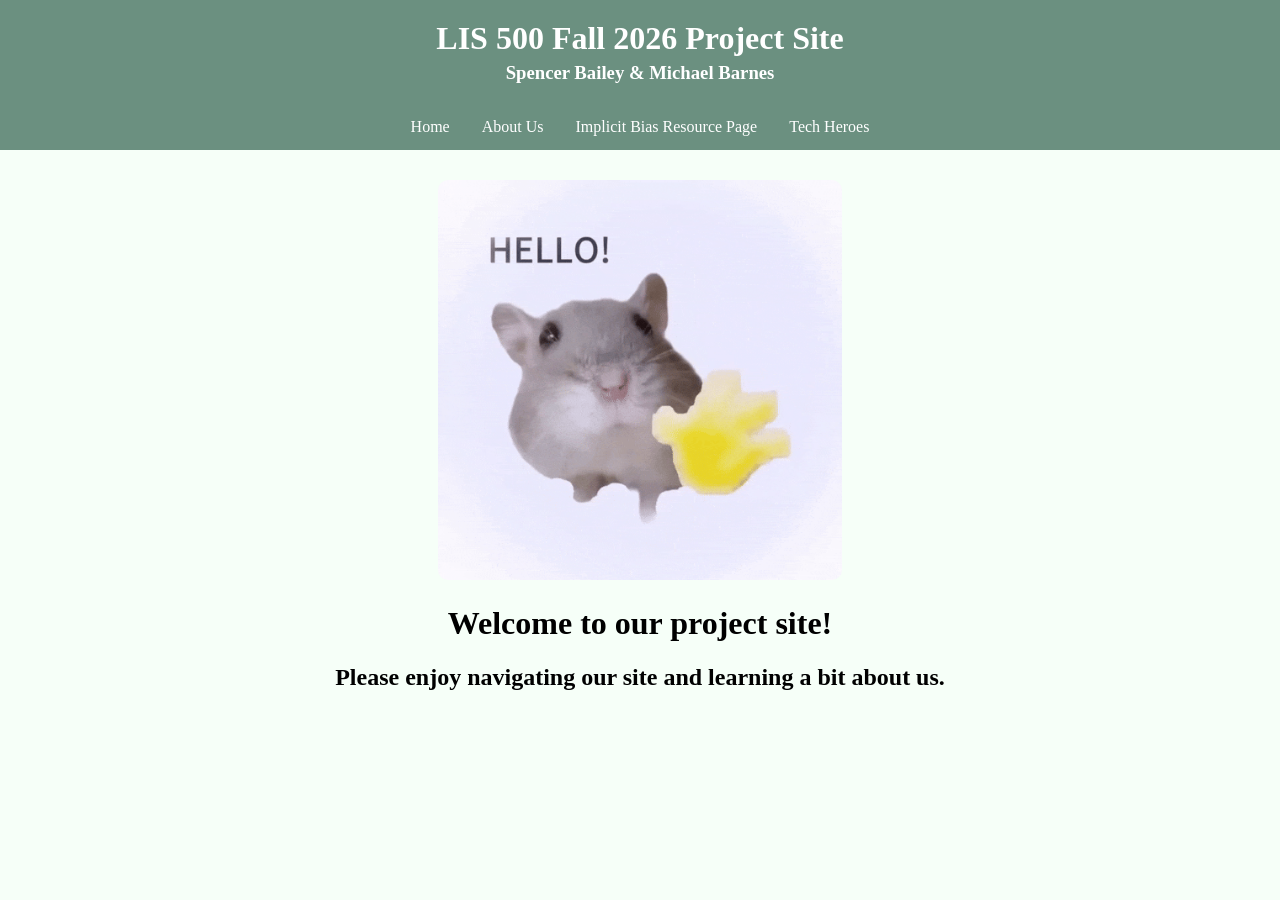
<file: index.html>
<!doctype html>
<!-- The landing page for this site is intended to be a simple intro splash page giving a warm welcome to users with a gif and a short welcome message. The Navigation bar for this page and the rest of the site is a simple horizontal link list for navigation styled with a dark styling. I added a site header which I felt would be important to prevent the site from looking flat by just having a navigation piece. For future iterations, I am interested in adding a bit more content to this page that better describes the content for the site. SB-->
 <!-- The landing page for this site saw no substantial changes from the initial draft deliverable and the final development deliverable. Instead, the page saw more substantial changes in terms of its styling. The navigation bar here, and for the rest of the site has been changed to be centered in the page, along with adding a chosen font and color pallette that will carry through the rest of the site. The centered header decision works better in mobile settings, and the content of the page has been made to fit all before the fold in default desktop and mobile formats as suggested by TA comments. SB 10/11/2026 -->
<html lang="en">

  <head>
    <meta name="viewport" content="width=device-width, initial-scale=1.0">
    <meta charset="utf-8">
    <link rel="stylesheet" href="stylepage.css">
  </head>

  <body>

    <header>
      <h1>LIS 500 Fall 2026 Project Site</h1>
      <h3>Spencer Bailey & Michael Barnes</h3>
    </header>

    <nav>
      <ul>
        <li><a href="./">Home</a></li>
        <li><a href="about.html">About Us</a></li>
        <li><a href="resource.html">Implicit Bias Resource Page</a></li>
        <li><a href="heroes.html">Tech Heroes</a></li>
      </ul>
    </nav>

    <div class="landing-content">

      <img src="Assets/Hello GIF.gif">

      <div class="text-container">
        <h1 class="centered">Welcome to our project site!</h1>
        <h2 class="centered">Please enjoy navigating our site and learning a bit about us.</h2>
      </div>

    </div>

  </body>

</html>
</file>
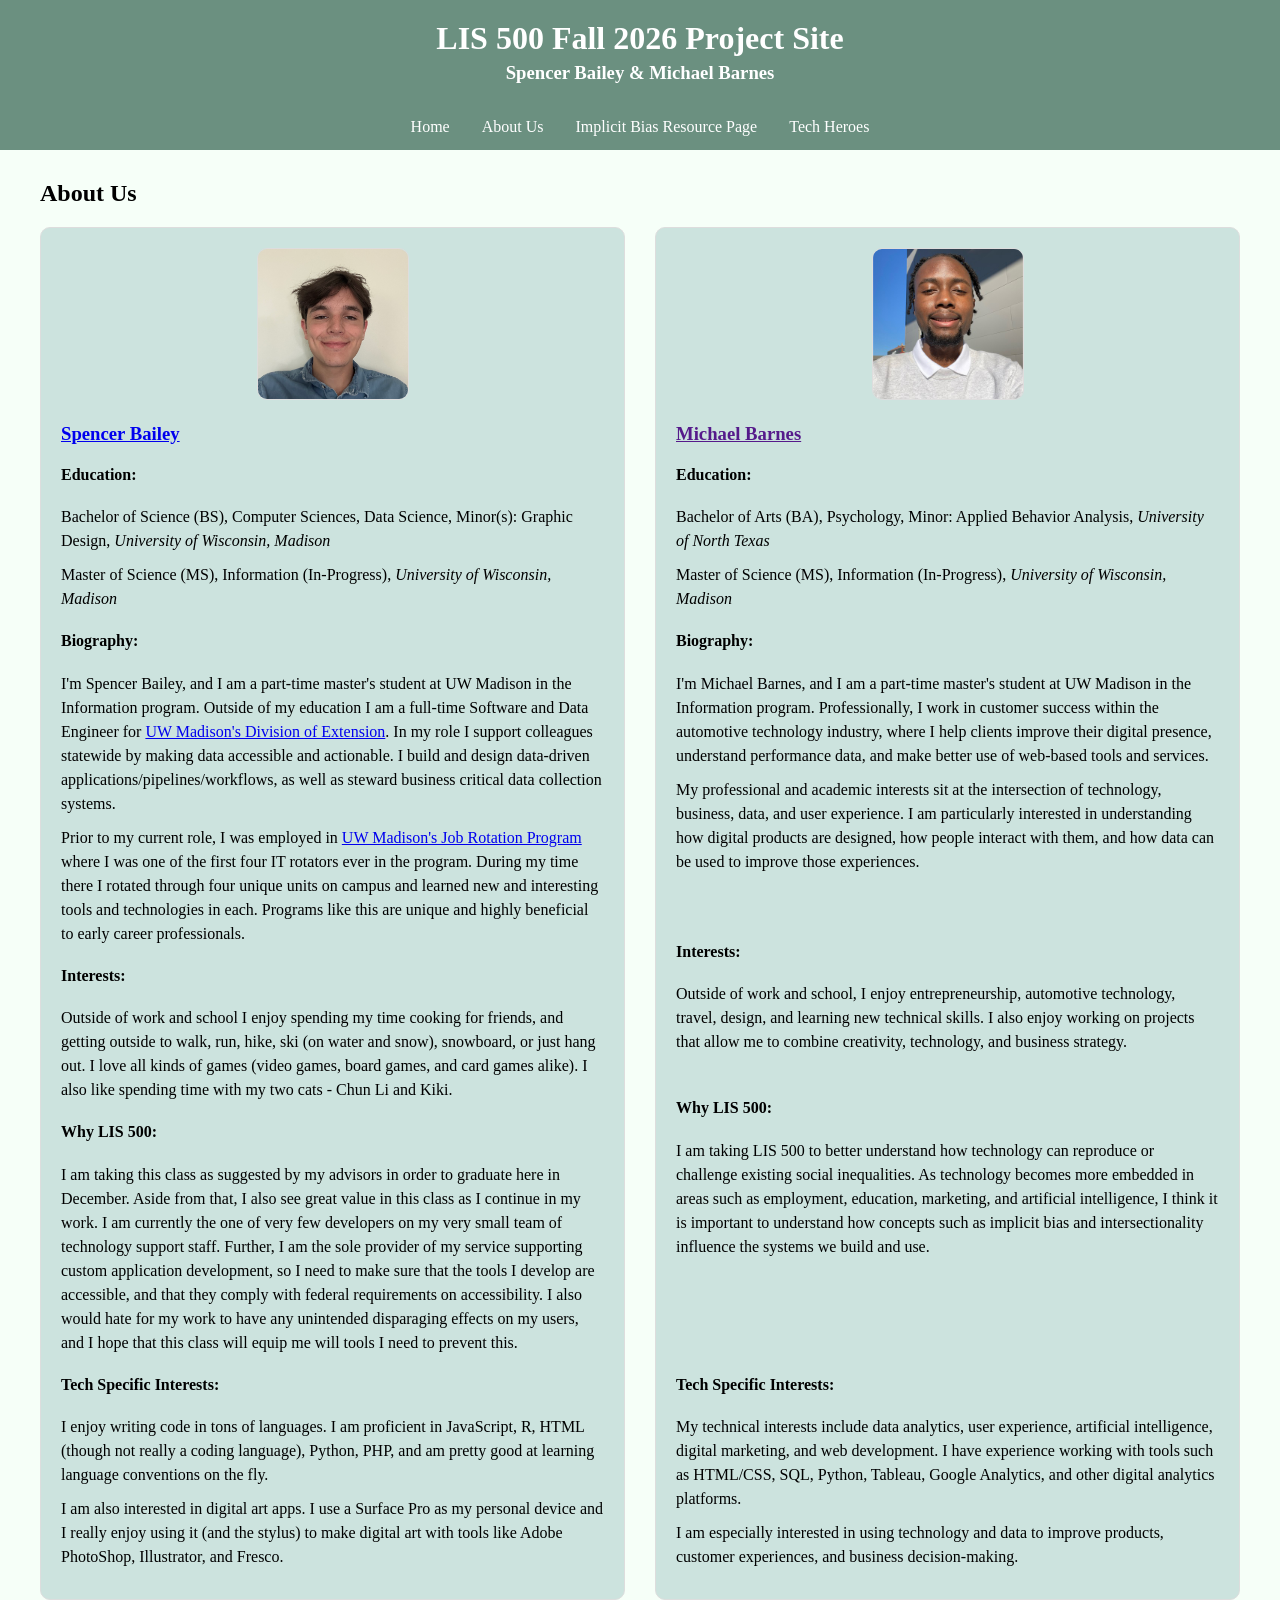
<file: about.html>
<!doctype html>
<!-- The about us page contains several detailed pieces sharing information about each of our backgrounds. The information is displayed vertically with headshots of us that were added to the repository in a ‘Assets’ subdirectory. This page is basic, and lacking complex interaction components. Due to this, future developments on this page will include adding additional information on us, adding additional multimedia resources to display, and integrating additional more interesting and attractive design elements. Perhaps framing the images, opting for a more dynamic layout of the details, among other things will help to set this site apart as distinct and unique. SB-->
<!-- The updated about us page saw no saw some pretty substantial structure changes. Instead of profiles being displayed in a stacked way, they are now displayed on cards-styled divs that contain all the information about us. The information was made to line up using added break tags that have the same spacing constraints as the paragraph text. The card style is responsive to mobile viewing so that content in the second column is not cut off. Coloring keeps with the new theme for this page, and the corners of the cards and images are rounded nicely. SB 10/11/2026-->
<html lang="en">

  <head>
    <meta name="viewport" content="width=device-width, initial-scale=1.0">
    <meta charset="utf-8">
    <link rel="stylesheet" href="stylepage.css">
  </head>

  <body>

    <header>
      <h1>LIS 500 Fall 2026 Project Site</h1>
      <h3>Spencer Bailey & Michael Barnes</h3>
    </header>

    <nav>
      <ul>
        <li><a href="./">Home</a></li>
        <li><a href="about.html">About Us</a></li>
        <li><a href="resource.html">Implicit Bias Resource Page</a></li>
        <li><a href="heroes.html">Tech Heroes</a></li>
      </ul>
    </nav>

    <div class="about-content">
      <h2>About Us</h2>
      <div class="row">

        <div class="column">

          <div class="image-container">
            <img src="Assets/directoryheadshot.jpg" alt="Silly GIF image of a hamster waving to provide a casual and warm welcome to the site.">
          </div>

          <div class="profile-text">
            <h3><a href="https://www.linkedin.com/in/spencer-bailey-/">Spencer Bailey</a></h3>
            <h4>Education:</h4>
            <p>Bachelor of Science (BS), Computer Sciences, Data Science, Minor(s): Graphic Design, <i>University of Wisconsin, Madison</i></p>
            <p>Master of Science (MS), Information (In-Progress), <i>University of Wisconsin, Madison</i></p>
            <h4>Biography:</h4>
            <p>I'm Spencer Bailey, and I am a part-time master's student at UW Madison in the Information program. Outside of my education I am a full-time Software and Data Engineer for <a href="https://extension.wisc.edu/">UW Madison's Division of Extension</a>. In my role I support colleagues statewide by making data accessible and actionable. I build and design data-driven applications/pipelines/workflows, as well as steward business critical data collection systems.</p>
            <p>Prior to my current role, I was employed in <a href="https://hr.wisc.edu/job-rotation-program/">UW Madison's Job Rotation Program</a> where I was one of the first four IT rotators ever in the program. During my time there I rotated through four unique units on campus and learned new and interesting tools and technologies in each. Programs like this are unique and highly beneficial to early career professionals.</p>
            <h4>Interests:</h4>
            <p> Outside of work and school I enjoy spending my time cooking for friends, and getting outside to walk, run, hike, ski (on water and snow), snowboard, or just hang out. I love all kinds of games (video games, board games, and card games alike). I also like spending time with my two cats - Chun Li and Kiki.</p>
            <h4>Why LIS 500:</h4>
            <p>I am taking this class as suggested by my advisors in order to graduate here in December. Aside from that, I also see great value in this class as I continue in my work. I am currently the one of very few developers on my very small team of technology support staff. Further, I am the sole provider of my service supporting custom application development, so I need to make sure that the tools I develop are accessible, and that they comply with federal requirements on accessibility. I also would hate for my work to have any unintended disparaging effects on my users, and I hope that this class will equip me will tools I need to prevent this.</p>
            <h4>Tech Specific Interests:</h4>
            <p>I enjoy writing code in tons of languages. I am proficient in JavaScript, R, HTML (though not really a coding language), Python, PHP, and am pretty good at learning language conventions on the fly. </p>
            <p>I am also interested in digital art apps. I use a Surface Pro as my personal device and I really enjoy using it (and the stylus) to make digital art with tools like Adobe PhotoShop, Illustrator, and Fresco.</p>
          </div>

        </div>

        <div class="column">

          <div class="image-container">
            <img src="Assets/LinkedinProfilePicture.jpeg" alt="Headshot of Michael Barnes">
          </div>

          <div class="profile-text">
            <h3><a href="">Michael Barnes</a></h3>
            <h4>Education:</h4>
            <p>Bachelor of Arts (BA), Psychology, Minor: Applied Behavior Analysis, <i>University of North Texas</i></p>
            <p>Master of Science (MS), Information (In-Progress), <i>University of Wisconsin, Madison</i></p>
            <h4>Biography:</h4>
            <p>I'm Michael Barnes, and I am a part-time master's student at UW Madison in the Information program. Professionally, I work in customer success within the automotive technology industry, where I help clients improve their digital presence, understand performance data, and make better use of web-based tools and services.</p>
            <p>My professional and academic interests sit at the intersection of technology, business, data, and user experience. I am particularly interested in understanding how digital products are designed, how people interact with them, and how data can be used to improve those experiences.<br><br><br></p>
            <h4>Interests:</h4>
            <p>Outside of work and school, I enjoy entrepreneurship, automotive technology, travel, design, and learning new technical skills. I also enjoy working on projects that allow me to combine creativity, technology, and business strategy.<br><br></p>
            <h4>Why LIS 500:</h4>
            <p>I am taking LIS 500 to better understand how technology can reproduce or challenge existing social inequalities. As technology becomes more embedded in areas such as employment, education, marketing, and artificial intelligence, I think it is important to understand how concepts such as implicit bias and intersectionality influence the systems we build and use.<br><br><br><br><br></p>
            <h4>Tech Specific Interests:</h4>
            <p>My technical interests include data analytics, user experience, artificial intelligence, digital marketing, and web development. I have experience working with tools such as HTML/CSS, SQL, Python, Tableau, Google Analytics, and other digital analytics platforms.</p>
            <p>I am especially interested in using technology and data to improve products, customer experiences, and business decision-making.</p>
          </div>

        </div> 

      </div>

    </div>

  </body>

</html>
</file>
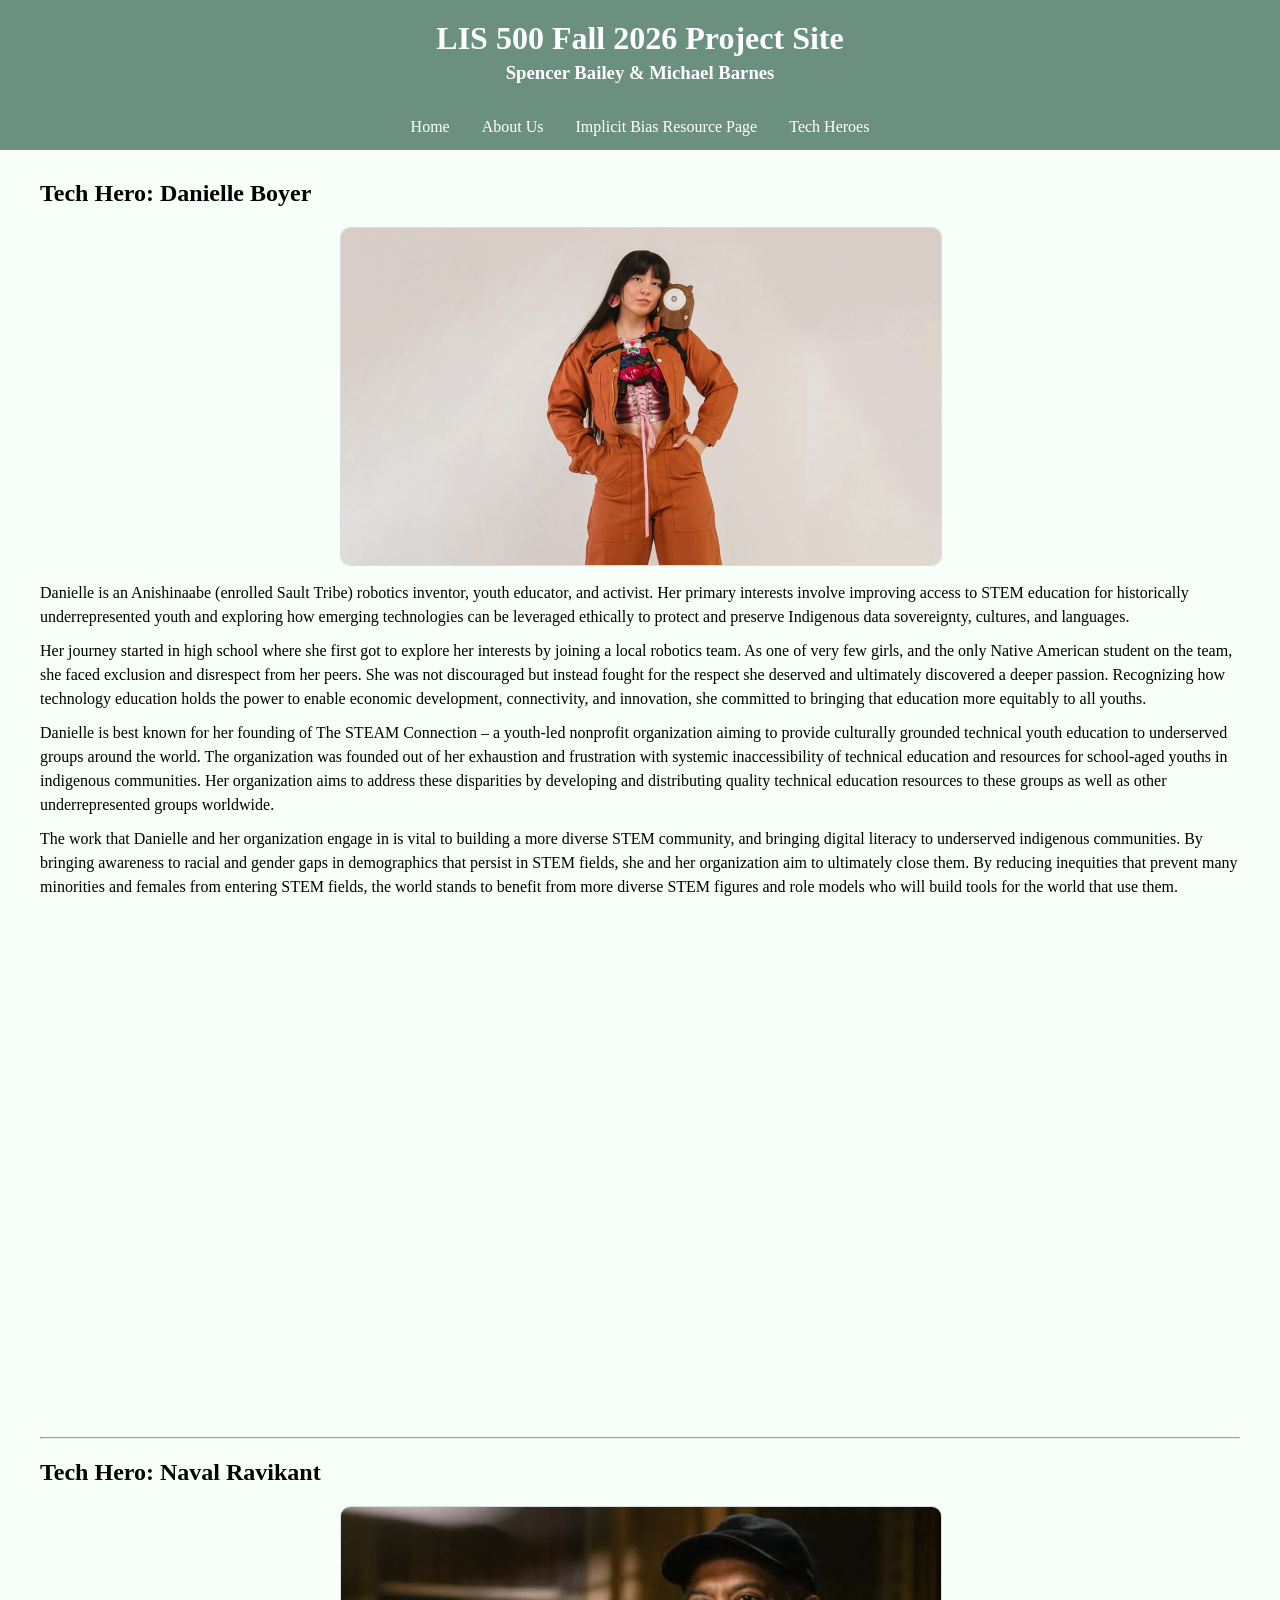
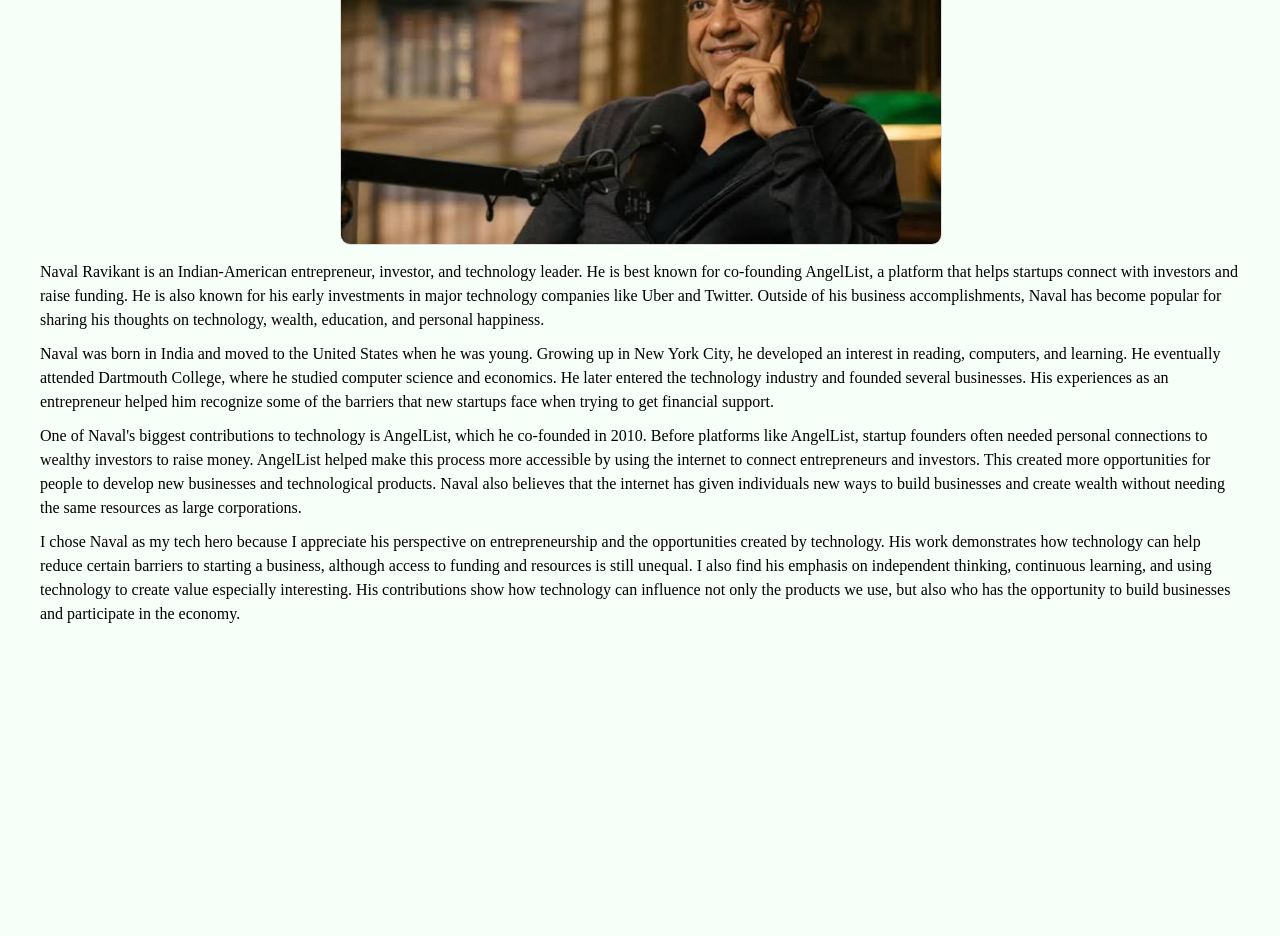
<file: heroes.html>
<!doctype html>
<!--This page has information on Danielle Boyer, a tech hero that I’ve actually encountered on my feed recently and when I saw her on the peopleofcolorintech.com site I decided to write about her. There is an image of her that I added sourced from her website, and I also found some of her content on youtube as well as an interview with her. For future developments I would like to make this page a bit more interactive, style it in way more distinct from the About Us page, find more video content, as well as find more images of her robotics portfolio. SB-->
<!-- I have updated this page to account for multiple tech heroes, and I have substantially fixed the styling of the content. I have renamed some of the classes to make them more generic, and I have found some more multimedia content. I decided that bombarding with multiple tech heroes in a layout like the about us page wouldn't do the best job of highlighting these figures, so a scroll layout to see all was implemented. There is mobile responsiveness in the video deck content. SB 10/11/2026 -->
<html lang="en">

  <head>
    <meta name="viewport" content="width=device-width, initial-scale=1.0">
    <meta charset="utf-8">
    <link rel="stylesheet" href="stylepage.css">
  </head>

  <body>

    <header>
      <h1>LIS 500 Fall 2026 Project Site</h1>
      <h3>Spencer Bailey & Michael Barnes</h3>
    </header>

    <nav>
      <ul>
        <li><a href="./">Home</a></li>
        <li><a href="about.html">About Us</a></li>
        <li><a href="resource.html">Implicit Bias Resource Page</a></li>
        <li><a href="heroes.html">Tech Heroes</a></li>
      </ul>
    </nav>

    <div class="heroes-content">

      <h2>Tech Hero: Danielle Boyer</h2>

      <div class="hero">

        <div class="image-container">
          <img src="Assets/danielle.jpg">
        </div>

        <div class="hero-text">
          <p>Danielle is an Anishinaabe (enrolled Sault Tribe) robotics inventor, youth educator, and activist. Her primary interests involve improving access to STEM education for historically underrepresented youth and exploring how emerging technologies can be leveraged ethically to protect and preserve Indigenous data sovereignty, cultures, and languages.</p>
          <p>Her journey started in high school where she first got to explore her interests by joining a local robotics team. As one of very few girls, and the only Native American student on the team, she faced exclusion and disrespect from her peers. She was not discouraged but instead fought for the respect she deserved and ultimately discovered a deeper passion. Recognizing how technology education holds the power to enable economic development, connectivity, and innovation, she committed to bringing that education more equitably to all youths.</p>
          <p>Danielle is best known for her founding of The STEAM Connection – a youth-led nonprofit organization aiming to provide culturally grounded technical youth education to underserved groups around the world. The organization was founded out of her exhaustion and frustration with systemic inaccessibility of technical education and resources for school-aged youths in indigenous communities. Her organization aims to address these disparities by developing and distributing quality technical education resources to these groups as well as other underrepresented groups worldwide.</p>
          <p>The work that Danielle and her organization engage in is vital to building a more diverse STEM community, and bringing digital literacy to underserved indigenous communities. By bringing awareness to racial and gender gaps in demographics that persist in STEM fields, she and her organization aim to ultimately close them. By reducing inequities that prevent many minorities and females from entering STEM fields, the world stands to benefit from more diverse STEM figures and role models who will build tools for the world that use them.</p>
          
          <div class="video-deck">
            <iframe src="https://www.youtube.com/embed/3w1D9ltZuhQ"></iframe>
            <iframe src="https://www.youtube.com/embed/boLg6manH1k"></iframe>
            <iframe src="https://www.youtube.com/embed/8Pv_wgxwlVo"></iframe>
            <iframe src="https://www.youtube.com/embed/Ru6W63jVDm4"></iframe>
          </div>

        </div>

      </div>

      <hr>

      <h2>Tech Hero: Naval Ravikant</h2>

        <div class="hero">

          <div class="image-container">
            <img src="Assets/naval.jpg" alt="Naval Ravikant">
          </div>

          <div class="hero-text">
            <p>Naval Ravikant is an Indian-American entrepreneur, investor, and technology leader. He is best known for co-founding AngelList, a platform that helps startups connect with investors and raise funding. He is also known for his early investments in major technology companies like Uber and Twitter. Outside of his business accomplishments, Naval has become popular for sharing his thoughts on technology, wealth, education, and personal happiness.</p>
            <p>Naval was born in India and moved to the United States when he was young. Growing up in New York City, he developed an interest in reading, computers, and learning. He eventually attended Dartmouth College, where he studied computer science and economics. He later entered the technology industry and founded several businesses. His experiences as an entrepreneur helped him recognize some of the barriers that new startups face when trying to get financial support.</p>
            <p>One of Naval's biggest contributions to technology is AngelList, which he co-founded in 2010. Before platforms like AngelList, startup founders often needed personal connections to wealthy investors to raise money. AngelList helped make this process more accessible by using the internet to connect entrepreneurs and investors. This created more opportunities for people to develop new businesses and technological products. Naval also believes that the internet has given individuals new ways to build businesses and create wealth without needing the same resources as large corporations.</p>
            <p>I chose Naval as my tech hero because I appreciate his perspective on entrepreneurship and the opportunities created by technology. His work demonstrates how technology can help reduce certain barriers to starting a business, although access to funding and resources is still unequal. I also find his emphasis on independent thinking, continuous learning, and using technology to create value especially interesting. His contributions show how technology can influence not only the products we use, but also who has the opportunity to build businesses and participate in the economy.</p>

          <div class="video-deck">
            <iframe src="https://www.youtube.com/embed/KyfUysrNaco" title="Naval Ravikant Video" allowfullscreen></iframe>
            <iframe src="https://www.youtube.com/embed/3qHkcs3kG44" title="Naval Ravikant - Joe Rogan Interview" allowfullscreen></iframe>
          </div>

      </div>

</div>

    </div>
  </body>
</html>
</file>
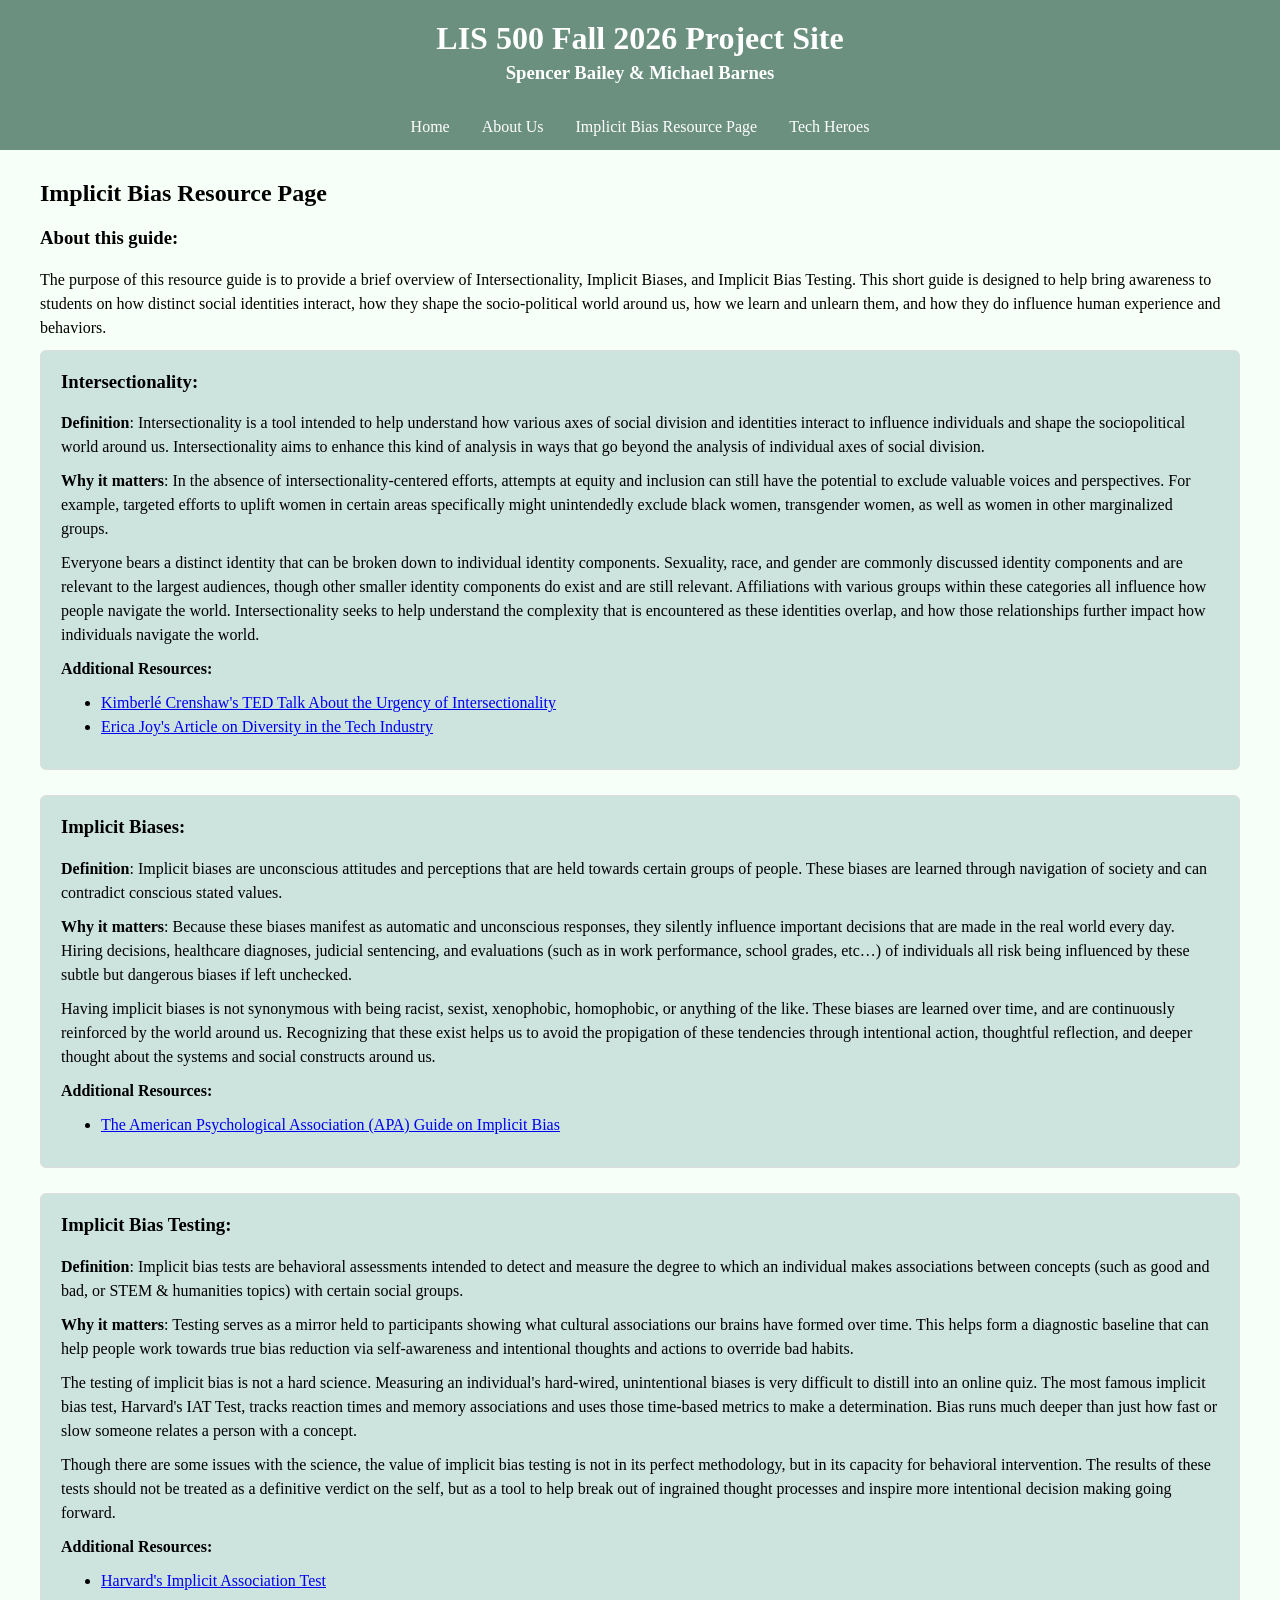
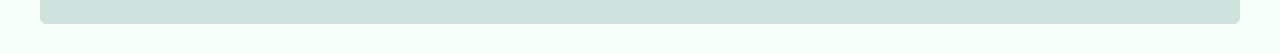
<file: resource.html>
<!doctype html>
<!-- This page has just some plain text content available for reading. For future developments I plan to style this page a bit more interestingly, and I would also like to add some more interactivity to the page. I would likely have another tabular menu with the different information topics that when clicked would open and display the content. If not, I would also be interested in adding more of a grid structure to this page. The primary goal was to get the site delivered and to develop more features, styling, and interactivity later on. Another thing that would be interesting to do would be to iframe a Harvard test if possible, otherwise links to it will suffice. SB-->
<!-- This page, since the delivery of the draft, has undergone some big changes. Rather than just a bunch of boring paragraph content, I have changed it so that there is a bit of a card layout around each of the talking points that we were expected to change. I have added links to resources to align with the requirements of the assignment better, and I have added some additional content. The cards follow with the color palette that I have selected for the site. SB 10/11/2026 -->
<html lang="en">
  <head>
    <meta name="viewport" content="width=device-width, initial-scale=1.0">
    <meta charset="utf-8">
    <link rel="stylesheet" href="stylepage.css">
  </head>
  <body>
    <header>
      <h1>LIS 500 Fall 2026 Project Site</h1>
      <h3>Spencer Bailey & Michael Barnes</h3>
    </header>
    <nav>
      <ul>
        <li><a href="./">Home</a></li>
        <li><a href="about.html">About Us</a></li>
        <li><a href="resource.html">Implicit Bias Resource Page</a></li>
        <li><a href="heroes.html">Tech Heroes</a></li>
      </ul>
    </nav>
    <div class="resource-content">
      <h2>Implicit Bias Resource Page</h2>
      <h3>About this guide:</h3>
      <p>The purpose of this resource guide is to provide a brief overview of Intersectionality, Implicit Biases, and Implicit Bias Testing. This short guide is designed to help bring awareness to students on how distinct social identities interact, how they shape the socio-political world around us, how we learn and unlearn them, and how they do influence human experience and behaviors.</p>
      <div class="resource-topic">
        <h3>Intersectionality:</h3>
        <p><strong>Definition</strong>: Intersectionality is a tool intended to help understand how various axes of social division and identities interact to influence individuals and shape the sociopolitical world around us. Intersectionality aims to enhance this kind of analysis in ways that go beyond the analysis of individual axes of social division.</p>
        <p><strong>Why it matters</strong>: In the absence of intersectionality-centered efforts, attempts at equity and inclusion can still have the potential to exclude valuable voices and perspectives. For example, targeted efforts to uplift women in certain areas specifically might unintendedly exclude black women, transgender women, as well as women in other marginalized groups.</p>
        <p>Everyone bears a distinct identity that can be broken down to individual identity components. Sexuality, race, and gender are commonly discussed identity components and are relevant to the largest audiences, though other smaller identity components do exist and are still relevant. Affiliations with various groups within these categories all influence how people navigate the world. Intersectionality seeks to help understand the complexity that is encountered as these identities overlap, and how those relationships further impact how individuals navigate the world.</p>
        <p><strong>Additional Resources:</strong></p>
        <ul>
          <li><a href="https://www.youtube.com/watch?v=akOe5-UsQ2o">Kimberlé Crenshaw's TED Talk About the Urgency of Intersectionality</a></li>
          <li><a href="https://medium.com/this-is-hard/ffffff-diversity-1bd2b3421e8a">Erica Joy's Article on Diversity in the Tech Industry</a></li>
        </ul>
      </div>
      <div class="resource-topic">
        <h3>Implicit Biases:</h3>
        <p><strong>Definition</strong>: Implicit biases are unconscious attitudes and perceptions that are held towards certain groups of people. These biases are learned through navigation of society and can contradict conscious stated values.</p>
        <p><strong>Why it matters</strong>: Because these biases manifest as automatic and unconscious responses, they silently influence important decisions that are made in the real world every day. Hiring decisions, healthcare diagnoses, judicial sentencing, and evaluations (such as in work performance, school grades, etc…) of individuals all risk being influenced by these subtle but dangerous biases if left unchecked.</p>
        <p>Having implicit biases is not synonymous with being racist, sexist, xenophobic, homophobic, or anything of the like. These biases are learned over time, and are continuously reinforced by the world around us. Recognizing that these exist helps us to avoid the propigation of these tendencies through intentional action, thoughtful reflection, and deeper thought about the systems and social constructs around us.</p>
        <p><strong>Additional Resources:</strong></p>
        <ul>
          <li><a href="https://www.apa.org/topics/implicit-bias">The American Psychological Association (APA) Guide on Implicit Bias</a></li>
        </ul>
      </div>
      <div class="resource-topic">
        <h3>Implicit Bias Testing:</h3>
        <p><strong>Definition</strong>: Implicit bias tests are behavioral assessments intended to detect and measure the degree to which an individual makes associations between concepts (such as good and bad, or STEM & humanities topics) with certain social groups.</p>
        <p><strong>Why it matters</strong>: Testing serves as a mirror held to participants showing what cultural associations our brains have formed over time. This helps form a diagnostic baseline that can help people work towards true bias reduction via self-awareness and intentional thoughts and actions to override bad habits.</p>
        <p>The testing of implicit bias is not a hard science. Measuring an individual's hard-wired, unintentional biases is very difficult to distill into an online quiz. The most famous implicit bias test, Harvard's IAT Test, tracks reaction times and memory associations and uses those time-based metrics to make a determination. Bias runs much deeper than just how fast or slow someone relates a person with a concept.</p>
        <p>Though there are some issues with the science, the value of implicit bias testing is not in its perfect methodology, but in its capacity for behavioral intervention. The results of these tests should not be treated as a definitive verdict on the self, but as a tool to help break out of ingrained thought processes and inspire more intentional decision making going forward.</p>
        <p><strong>Additional Resources:</strong></p>
        <ul>
          <li><a href="https://implicit.harvard.edu/implicit/takeatest.html">Harvard's Implicit Association Test</a></li>
        </ul>
      </div>
    </div>
  </body>
</html>
</file>
<file: stylepage.css>
/* All site content will use zero margins by default that will be modified on an element basis, will use a light green background, and will use Georgia fonts. */
body {
  margin: 0;
  background: #f6fff8;
  font-family: Georgia, serif;
}

/* All site p content modified giving more space to text between lines as suggested by TA Comments. Adjusting br tags too because they are used to help align content between profile cards.*/
p, br {
  line-height: 1.5;
  margin-top: 0;
  margin-bottom: 10px;
}

/* Header styling here. 15px of padding, centered page header content, and coloring to align with selected pallette. */
header {
  padding: 15px;
  background-color: #6b9080;
  color: #ffffff;
  margin: 0;
}

header h1, header h3 {
  margin: 5px;
  display: flex;
  justify-content: center;
  text-align: center;
}

/* Navigation styling here. Coloring to align with header content, centering */
nav {
  background-color: #6b9080;
  margin:0;
}

nav ul {
  list-style-type: none;
  margin: 0;
  padding: 0;
  display: flex;
  justify-content: center;
}

nav ul li a {
  display: block;
  color: #ffffff;
  text-align: center;
  padding: 14px 16px;
  text-decoration: none;
}

nav ul li a:hover {
  background-color: #a4c3b2;
}

/* Landing Page content styling Here. Little content is on this page, so not much styling is needed here.*/
.landing-content {
  max-width: 1200px;
  text-align: center;
  margin: 30px auto;
}

.landing-content img {
  max-width: 70%;
  max-height: 400px;
  border-radius: 10px;
}

/* About Us Page content styling here. */

.about-content {
  max-width: 1200px;
  margin: 30px auto;
  padding: 0 20px;
}

/* Two-column layout for standard desktop, one-column layout for smaller screens (mobile, shrunken windows)*/
.row {
  display: grid;
  grid-template-columns: 1fr 1fr;
  gap: 30px;
  align-items: stretch;
}

@media (max-width: 768px) {
  .row {
    grid-template-columns: 1fr;
  }
}

/* Profile columns */
.column {
  background-color: #cce3de;
  border: 1px solid #ddd;
  padding: 20px;
  border-radius: 10px;
  box-sizing: border-box;
}

/* Standard profile pictures */
.image-container {
  text-align: center;
  margin-bottom: 15px;
}

.image-container img {
  width: 150px;
  height: 150px;
  object-fit: cover;
  border-radius: 10px;
  border: 1px solid #ddd;
}

/* Resource Guide Page styling here. */
.resource-content {
  max-width: 1200px;
  margin: 30px auto;
  padding: 0 20px;
}

.resource-topic {
  background-color: #cce3de;
  border: 1px solid #dddddd;
  padding: 20px;
  margin-bottom: 25px;
  border-radius: 6px; 
}

.resource-topic h3 {
  margin-top: 0;
}

.resource-topic ul {
  line-height: 1.5;
  margin-top: 0;
  margin-bottom: 10px;
}

/* Tech Heroes Page styling here. */

.heroes-content {
  max-width: 1200px;
  margin: 30px auto;
  padding: 0 20px;
}

.hero {
  display: flex;
  flex-direction: column;
  align-items: center;
}

.hero .image-container {
  width: 100%;
  max-width: 600px;       /* Keeps the image from getting too large */
}

.hero .image-container img {
  width: 100%;
  height: auto;
  display: block;
  border-radius: 10px;
}

/* Video Deck Two-column layout for standard desktop, one-column layout for smaller screens (mobile, shrunken windows)*/

.hero .video-deck {
  display: flex;
  flex-direction: column;
  gap: 30px;
  max-width:900px;
  justify-content: center;
  align-items: center;
  margin: 30px auto;
}

@media (min-width: 600px) {
  .hero .video-deck {
    display: grid;
    grid-template-columns: repeat(2, 1fr);
  }
}

.hero .video-deck iframe {
  width: 100%;
  height: 220px;
  border: none;
}

/* AI Food Recognition Project Page */

.food-page {
  max-width: 1100px;
  margin: 35px auto;
  padding: 0 20px;
}

/* Intro box */
.food-intro {
  background: white;
  border: 3px solid #777;
  border-radius: 7px;
  min-height: 260px;
  padding: 30px;
  margin-bottom: 40px;
  text-align: center;
  display: flex;
  flex-direction: column;
  justify-content: space-around;
}

/* dual columns */
.food-layout {
  display: grid;
  grid-template-columns: 1fr 1.7fr;
  gap: 35px;
  align-items: start;
}

/* Shared box styling */
.food-classifier,
.food-video,
.food-analysis {
  background: white;
  border: 3px solid #777;
  border-radius: 7px;
  padding: 25px;
  box-sizing: border-box;
  text-align: center;
}

/* Left  column */
.food-classifier {
  min-height: 680px;
  display: flex;
  flex-direction: column;
  align-items: center;
}

#start-camera {
  background: white;
  border: 3px solid #777;
  border-radius: 8px;
  padding: 40px 20px;
  margin: 30px 0;
  cursor: pointer;
  font-family: inherit;
  font-size: 16px;
}

#start-camera:hover {
  background: #cce3de;
}

#webcam-container {
  max-width: 100%;
}

#webcam-container canvas {
  max-width: 100%;
  height: auto;
}

#fruit-image img {
  max-width: 160px;
  height: auto;
}

/* Right column */
.food-right-column {
  display: flex;
  flex-direction: column;
  gap: 35px;
}

.food-video {
  min-height: 210px;
}

.food-analysis {
  min-height: 550px;
}

/* Mobile  */
@media (max-width: 768px) {
  .food-layout {
    grid-template-columns: 1fr;
  }

  .food-intro {
    min-height: 200px;
  }

  .food-classifier,
  .food-analysis {
    min-height: 350px;
  }
}
</file>
